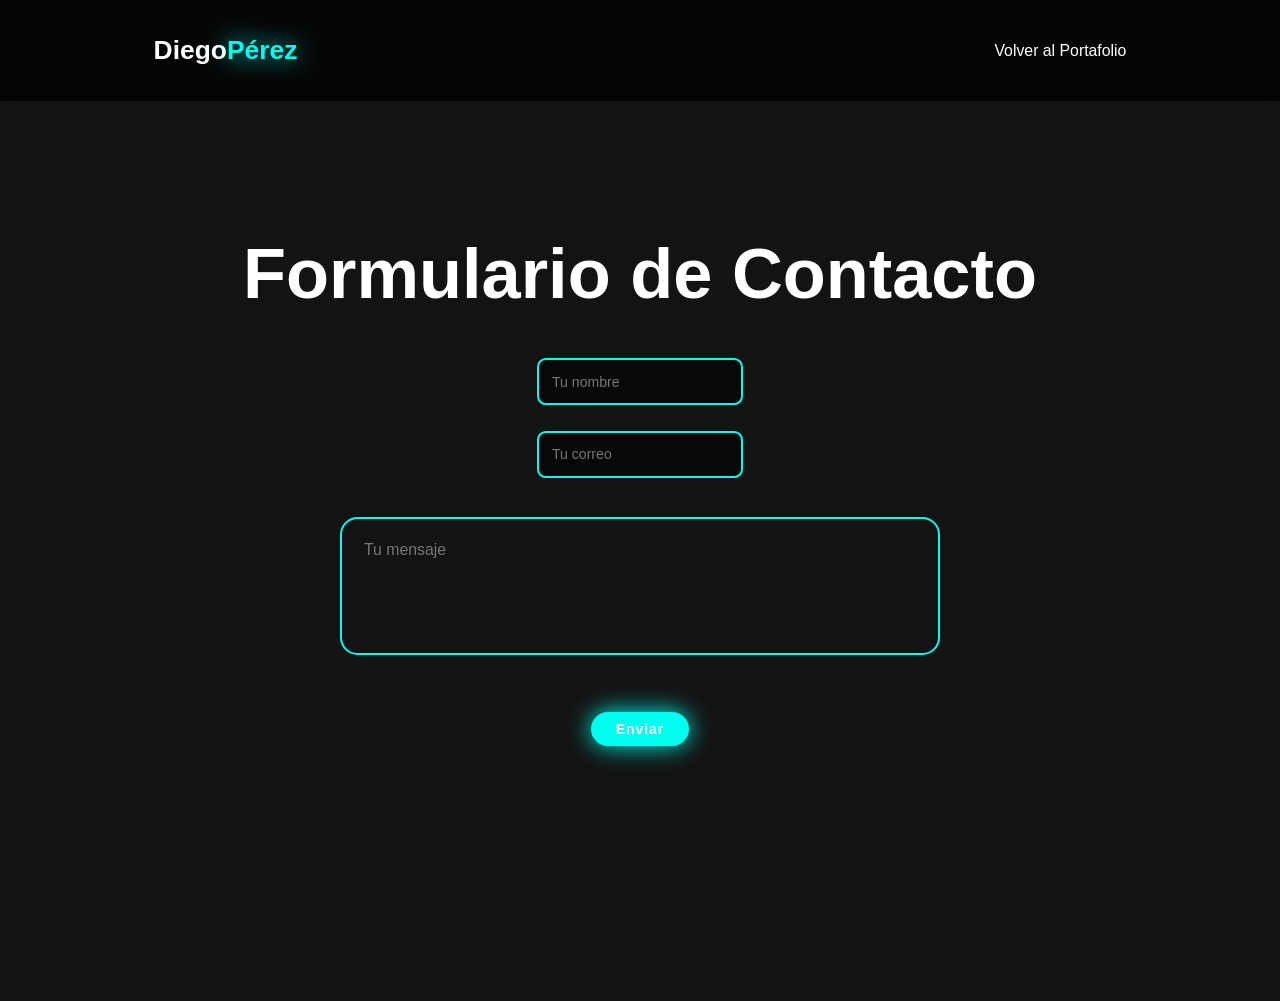
<file: formulario.html>
<!DOCTYPE html>
<html lang="es">
<head>
     <meta charset="UTF-8" />
  <meta name="viewport" content="width=device-width, initial-scale=1.0"/>
  <title>Formulario</title>
  <link rel="stylesheet" href="styles.css" />
  <link href="https://unpkg.com/boxicons@2.1.4/css/boxicons.min.css" rel="stylesheet" />
</head>
<body>
  <header class="header">
    <a href="home" class="logo">Diego<span>Pérez</span></a>
    <i class='bx bx-menu' id="menu-icon"></i>
    <nav class="navbar">
      <a href="index.html">Volver al Portafolio</a>
    </nav>
  </header>

  <div class="btn-group">
    
  </div>

  <section class="contact">
    <h2 class="heading">Formulario de Contacto</h2>
    <form class="contact-form">
      <input type="text" class="input-box" placeholder="Tu nombre" required />
      <input type="email" class="input-box" placeholder="Tu correo" required />
      <textarea class="input-box" rows="5" placeholder="Tu mensaje"></textarea>
      <button type="submit" class="btn">Enviar</button>
    </form>
  </section>
  <div class="modal" id="confirmModal">
  <div class="modal-content">
    <span class="close-btn" id="closeModal">&times;</span>
    <h2>¿Confirma el envío?</h2>
    <p id="modalMensaje"></p>
    <button class="btn" id="modalAceptar">Aceptar</button>
  </div>
</div>

<script src="validaciones.js"></script>
</body>
</html>

</body>
</html>
</file>
<file: styles.css>
*{
    margin: 0;
    padding: 0;
    box-sizing:  border-box;
    text-decoration: none;
    border: none;
    outline: none;
    scroll-behavior: smooth;
    font-family: "Poppins", sans-serif;
}
:root {
    --bg-color: #080808;
    --second-bg-color: #131313;
    --text-color: white;
    --main-color: #00ffee;
}

html{
    font-size: 60%;
    overflow-x: hidden;
}
body{
    background: var(--bg-color);
    color: var(--text-color);
}
.header{
    background: fixed;
    top: 0;
    left: 0;
    width: 100%;
    padding: 4rem 12% 4rem;
    background: rgba(0, 0, 0, 0.3);
    backdrop-filter: blur(10px);
    display: flex;
    justify-content: space-between;
    align-items: center;
    z-index: 5;
    position: sticky;
    }
    .logo{
        font-size: 3rem;
        color: var(--text-color);
        font-weight: 800;
        cursor: pointer;
        transition: 0.3s ease;
        }
        .logo:hover{
            transform: scale(1.1);
        }
        .logo span{
            text-shadow: 0 0 25px var(--main-color);
        }
        .navbar a{
            font-size: 1.8rem;
            color: var(--text-color);
            margin-left: 4rem;
            font-weight: 500;
            transition: 0.3s ease;
            border-bottom: 3px solid transparent;
        }
        .navbar a:hover,
        .navbar a.active{
            color: var(--main-color);
            border-bottom: 3px solid var(--main-color);
        }
        #menu-icon{
            font-size: 3.6rem;
            color: var(--main-color);
            display: none;
        }

        section{
            min-height: 100vh;
            padding: 10rem 12% 10rem;
        }
        .home{
            display: flex;
            align-items: center;
            justify-content: center;
            gap: 15rem;
        }
        .home-content{
            display: flex;
            flex-direction: column;
            align-items: baseline;
            text-align: left;
            justify-content: center;
            margin-top: 3rem;
        }
        span{
            color: var(--main-color);
        }
        .logo span{
            color: var(--main-color);
        }
        .home-content h3{
            margin-bottom: 2rem;
            margin-top: 1rem;
            font-size: 3.5rem;
        }
        .home-content h1{
            font-size: 7rem;
            font-weight: 700;
            margin-top: 1.5rem;
            line-height: 1;
        }
        .home.img{
            border-radius: 50%;
        }
        .home-img img{
            position: relative;
            top: 3rem;
            width: 31vw;
            border-radius: 97%;
            box-shadow: 0 0 25px var(--main-color);
            cursor: pointer;
            transition: 0.4s ease-in-out;
        }
        .home-img img :hover{
            box-shadow: 0 0 25px var(--main-color),
                        0 0 50px var(--main-color),
                        0 0 100px var(--main-color);
        }
        .home-content p{
            font-size: 1.5rem;
            font-weight: 500;
            line-height: 1.8;
            max-width: 1000px;
        }
        .social-icons a{
            display: inline-flex;
            justify-content: center;
            align-items: center;
            width: 4.5rem;
            height: 4.5rem;
            background: transparent;
            border: 2px solid var(--main-color);
            font-size: 2.5rem;
            border-radius: 50%;
            color: var(--main-color);
            margin: 3rem 1.5rem 3rem 0;
            transition: 0.3s ease-in-out;
        }
        .social-icons a:hover{
            color: var(--text-color);
            transform: scale(1.3)translateY(-5px);
            box-shadow: 0 0 25px var(--main-color);
            background-color: var(--main-color);
        }
        .btn{
            display: inline-block;
            padding: 1rem 2.8rem;
            background: var(--bg-color);
            box-shadow: 0 0 25px var(--main-color);
            border-radius: 4rem;
            font-size: 1.6rem;
            color: black;
            border: 2px solid transparent;
            letter-spacing: 0.1rem;
            font-weight: 600;
            transition: 0.3s ease-in-out;
            cursor: pointer;
        }
        .btn:hover{
            transform: scale(1.05);
            box-shadow: 0 0 50px var(--main-color);
        }
        .btn-group{
            display: flex;
            color: black;
            align-items: center;
            gap: 1.5rem;
        }
        .btn-group a:nth-of-type(2){
            background-color: black;
            color: var(--main-color);
            border: 2px solid var(--main-color);
            box-shadow: 0 0 25px transparent;
        }
        .btn-group a:nth-of-type(2):hover{
            box-shadow: 0 0 25px var(--bg-color);
            background-color: var(--bg-color);
            color: black;
        }
        .text-animation{
            font-size: 36px;
            font-weight: 400;
            min-width: 200px;
        }
        .text-animation span{
            position: relative;
        }
        .text-animation span::before{
            content: "Web Developer";
            color: var(--main-color);
            animation: words 20s infinite;
        }
        .text-animation span::after{
            content: "";
            background-color: var(--bg-color);
            position: absolute;
            width: calc(100% + 8px);
            height: 100%;
            border-left: 3px solid var(--bg-color);
            right: -8px;
            animation: cursor 0.6s infinite, typing 20s steps(14) infinite;
        }
        @keyframes cursor{
            to{
                border-left: 2px solid var(--main-color);
            }
        }
        @keyframes words{
            0%,
            20%{
                content: "Fronted Designer";
            }
            21%,
            40%{
                content: "Web Designer";
            }
            41%,
            60%{
             content: "UI / UX Designer";   
            }
            61%,
            80%{
                content: "Web Developer";
            }
            81%,
            100%{
                content: "Software Tester";
            }
        }
        @keyframes typing{
          10%,
          15%,
          30%,
          35%,
          50%,
          55%,
          70%,
          75%,
          90%,
          95%{
            width: 0;
          }  
          5%,
          20%,
          25%,
          40%,
          45%,
          60%,
          65%,
          80%,
          85%{
            width: calc(100% + 8px);
          }
        }
        .heading{
            font-size: 8rem;
            text-align: center;
            margin: 5rem 0;
        } 
        .education{
            padding: 100px 15px;
            background-color: var(--second-bg-color);
        }
        .education h2{
            margin-bottom: 5rem;
        }
        .timeline-items{
            max-width: 1200px;
            margin: auto;
            display: flex;
            flex-wrap: wrap;
            position: relative;
        }
        .timeline-items::before{
            content: "";
            position: absolute;
            width: 5px;
            height: 100%;
            background-color: var(--main-color);
            left: calc(50% - 1px);
        }
        .timeline-item{
            margin-bottom: 40px;
            width: 100%;
            position: relative;
        }
        .timeline-items:last-child{
            margin-bottom: 0;
        }
        .timeline-item:nth-child(odd){
            padding-right: calc(50% + 30px);
            text-align: right;
        }
        .timeline-item:nth-child(even){
            padding-left: calc(50% + 30px);
        }
        .timeline-dot{
            height: 21px;
            width: 21px;
            background-color: var(--main-color);
            box-shadow: 0 0 25px var(--main-color),
                        0 0 50px var(--main-color);
            position: absolute;
            left: calc(50% - 8px);
            border-radius: 50%;
            top: 10px;
        }
        .timeline-date{
            font-size: 20px;
            font-weight: 800;
            color: white;
            margin: 6px 0 15px;
        }
        .timeline-content{
            background-color: var(--bg-color);
            border: 3px solid var(--main-color);
            padding: 30px 50px;
            border-radius: 4rem;
            box-shadow: 0 0 10px var(--main-color);
            cursor: pointer;
            transition: 0.3s ease-in-out;
        }
        .timeline-content:hover{
            transform: scale(1.05);
            box-shadow: 0 0 25px var(--main-color);
        }
        .timeline-content h3{
            font-size: 20px;
            color: white;
            margin: 0 0 10px;
            font-weight: 500;
        }
        .timeline-content p{
            color: white;
            font-size: 16px;
            font-weight: 300;
            line-height: 22px;
        }

        ::-webkit-scrollbar{
            width: 15px;
        }
        ::-webkit-scrollbar-thumb{
            background-color: var(--main-color);
        }
        ::-webkit-scrollbar-track{
            background-color: var(--bg-color);
            width: 50px;
        }
        .services{
            background: var(--bg-color);
            color: black;
        }
        .services h2{
            margin-bottom: 5rem;
            color: white;
        }
        .services-container{
            display: grid;
            grid-template-columns: repeat(2,1fr);
            align-items: center;
            gap: 2.5rem;
        }
        .service-box{
            background-color: var(--main-color);
            height: 300px;
            border-radius: 3rem;
            border: 5px solid transparent;
            cursor: pointer;
            transition: 0.4s ease-in-out;
        }
        .service-box:hover{
            background: white;
            color: black;
            border: 6px solid var(--main-color);
            transform: scale(1.01);
        }
        .service-box .service-info{
            display: flex;
            flex-direction: column;
            text-align: left;
            max-height: 200px;
            justify-content: left;
            align-items: baseline;
            padding: 5rem 5rem;
        }
        .service-info h4{
            font-size: 3rem;
            font-weight: 800;
            line-height: 2;
        }
        .service-info p{
            font-size: 1.6rem;
            font-weight: 600;
            max-height: 100px;
            line-height: 1,7;
            margin: auto;
        }
        .testimonials{
            background: var(--second-bg-color);
        }
        .testimonials-box{
            background-size: cover;
            display: flex;
            align-items: center;
            justify-content: center;
            flex-direction: column;
        }
        .testimonials .heading{
            margin-bottom: 5rem;
        }
        .testimonials-box img{
            width: 15rem;
            border-radius: 50%;
            border: 3px solid var(--main-color);
            box-shadow: 0 0 25 var(--main-color);
        }
        .wrapper{
            display: grid;
            grid-template-columns: repeat(3,1fr) ;
            gap: 3rem;
        }
        .testimonial-item{
            min-height: 550px;
            max-width: 450px;
            background: rgba(0, 0, 0, 0.7);
            border: 3px solid rgba(238, 230, 230, 0.590);
            border-radius: 2rem;
            margin:2 2rem;
            padding: 30px 60px;
            cursor: pointer;
            display: flex;
            flex-direction: column;
            align-items: center;
            justify-content: center;
            text-align: center;
            gap: 1.5rem;
            color: white;
            transition: 0.4s ease-in-out;
        }
        .testimonial-item:hover{
            border: 3px solid var(--main-color);
            transform: translateY(-10px) scale(1.03);
            box-shadow: 0 0 50px var(--main-color);
        }
        .testimonial-item h2{
            font-size: 2.8rem;
        }
        .testimonial-item p{
            font-size: 1.3rem;
        }
        #star{
            color: gold;
            font-size: 2rem;
        }
        .contact{
            background-color: var(--bg-color);
        }
        .contact h2{
            margin-bottom: 3rem;
            color: white;
        }
        .contact form{
            display: flex;
            align-items: center;
            justify-content: center;
            gap: 3rem;
            margin: 5rem auto;
            text-align: center;
        }
        .contact form .input-box{
            display: flex;
            justify-content: center;
            flex-wrap: wrap;
        }
        .contact form .input-box input,
        .contact form textarea{
            width: 100%;
            padding: 2.5rem;
            font-size: 1.8rem;
            color: var(--text-color);
            background: var(--second-bg-color);
            border-radius: 2rem;
            border: 2px solid var(--main-color);
            margin: 1.5rem 0;
            resize: none;
        }
        .contact form .btn{
            margin-top: 2rem;
        }
        .footer{
            position: relative;
            bottom: 0;
            width: 100%;
            padding: 40px 0;
            background-color: var(--second-bg-color);
        }
        .footer .social{
            text-align: center;
            padding-bottom: 25px;
            color: var(--main-color);
        }
        .footer .social a{
            font-size: 25px;
            color: var(--main-color);
            border: 2px solid var(--main-color);
            width: 42px;
            height: 42px;
            line-height: 42px;
            display: inline-block;
            text-align: center;
            border-radius: 50%;
            margin: 0 10px;
            transition: 0.3 ease-in-out;
        }
        .footer .social a:hover{
            transform: scale(1.2)translateY(-10px);
            background-color: var(--main-color);
            color: black;
            box-shadow: 0 0 25px var(--main-color);
        }
        .footer ul{
            margin-top: 0;
            padding: 0;
            font-size: 18px;
            line-height: 1.6;
            margin-bottom: 0;
            text-align: center;
        }
        .footer ul li a{
            color: white;
            border-bottom: 3px solid transparent;
            transition: 0.3s ease-in-out;
        }
        .footer ul li a:hover{
            border-bottom: 3px solid var(--main-color);
        }
        .footer ul li{
            display: inline-block;
            padding: 0 15px;
        }
        .footer .copyright{
            margin-top: 50px;
            text-align: center;
            font-size: 16px;
            color: white;
        }

        @media(max-width:1285px){
            html{
                font-size: 55%;
            }
            .services-container{
                padding-bottom: 7rem;
                grid-template-columns: repeat(2,1fr);
                margin: 0 5rem;
            }
        }
        @media(max-width:991px){
            .header{
                padding: 2rem 3%;
            }
            section{
                padding: 10rem 3% 2rem;
            }
            .timeline-items::before{
                left: 7px;
            }
            .timeline-item:nth-child(odd){
                padding-right: 0;
                text-align: left;
            }
            .timeline-item:nth-child(odd),
            .timeline-item:nth-child(even){
                padding-left: 37px;
            }
            .timeline-dot{
                left: 0;
            }
            .services{
                padding-bottom: 7rem;
            }
            .testimonials .wrapper{
                grid-template-columns: repeat(1,1fr);
            }
            .contact form{
                flex-direction: column;
            }
            .footer {
                padding: 2rem 3%;
            }
        }
        @media(max-width:895){
            #menu-icon{
                display: block;
            }
            .navbar{
                position: absolute;
                top: 100%;
                right: 0;
                width: 50%;
                padding: 1rem 3%;
                background: rgba(0, 0, 0, 0.8);
                backdrop-filter: blur(20px);
                border-bottom-left-radius: 2rem;
                border-left: 2px solid var(--main-color);
                border-bottom: 2px solid var(--main-color);
                display: none;
            }
            .navbar.active{
                display: block;
            }
            .navbar a{
                display: block;
                font-size: 2rem;
                margin: 3rem 0;
                color: white;
            }
            .home{
                flex-direction: column-reverse;
                margin: 5rem 4rem;
            }
            .home-content h3{
                font-size: 2.6rem;
            }
            .home-content h1{
                font-size: 8rem;
                margin-top: 3rem;
            }
            .home-content p{
                max-width: 600px;
                margin: 0 auto;
            }
            .home-img img{
                width: 56vw;
            }
            .services h2{
                margin-bottom: 3rem;
            }
            .services-container{
                grid-template-columns: repeat(1,1fr);
            }
        }
        .contact {
  background-color: var(--second-bg-color);
  padding: 10rem 12%;
  min-height: 100vh;
}

.contact-form {
  display: flex;
  flex-direction: column;
  gap: 2rem;
  max-width: 600px;
  margin: auto;
}

.input-box {
  padding: 1.5rem;
  border-radius: 1rem;
  background-color: var(--bg-color);
  color: var(--text-color);
  border: 2px solid var(--main-color);
  font-size: 1.6rem;
  transition: 0.3s ease;
}

.input-box:focus {
  outline: none;
  box-shadow: 0 0 10px var(--main-color);
}
.btn {
  display: inline-block;
  padding: 1rem 2.8rem;
  background: var(--main-color); /* Azul brillante */
  color: var(--text-color);      /* Texto blanco */
  font-size: 1.6rem;
  font-weight: 600;
  border-radius: 4rem;
  border: none;
  cursor: pointer;
  transition: 0.3s ease-in-out;
  box-shadow: 0 0 25px var(--main-color);
}

.btn:hover {
  transform: scale(1.05);
  box-shadow: 0 0 50px var(--main-color);
}
.modal {
  display: none;
  position: fixed;
  z-index: 999;
  left: 0;
  top: 0;
  width: 100%;
  height: 100%;
  overflow: auto;
  background-color: rgba(8, 8, 8, 0.8);
  backdrop-filter: blur(5px);
  justify-content: center;
  align-items: center;
}

.modal-content {
  background-color: var(--second-bg-color);
  margin: auto;
  padding: 2rem;
  border: 2px solid var(--main-color);
  border-radius: 1rem;
  width: 90%;
  max-width: 500px;
  color: var(--text-color);
  box-shadow: 0 0 25px var(--main-color);
  text-align: center;
  animation: fadeIn 0.3s ease-out;
}

.close-btn {
  color: var(--main-color);
  float: right;
  font-size: 3rem;
  font-weight: bold;
  cursor: pointer;
  margin-bottom: 1rem;
}

.close-btn:hover {
  transform: scale(1.2);
  color: white;
}

@keyframes fadeIn {
  from { opacity: 0; transform: translateY(-30px); }
  to { opacity: 1; transform: translateY(0); }
}
</file>
